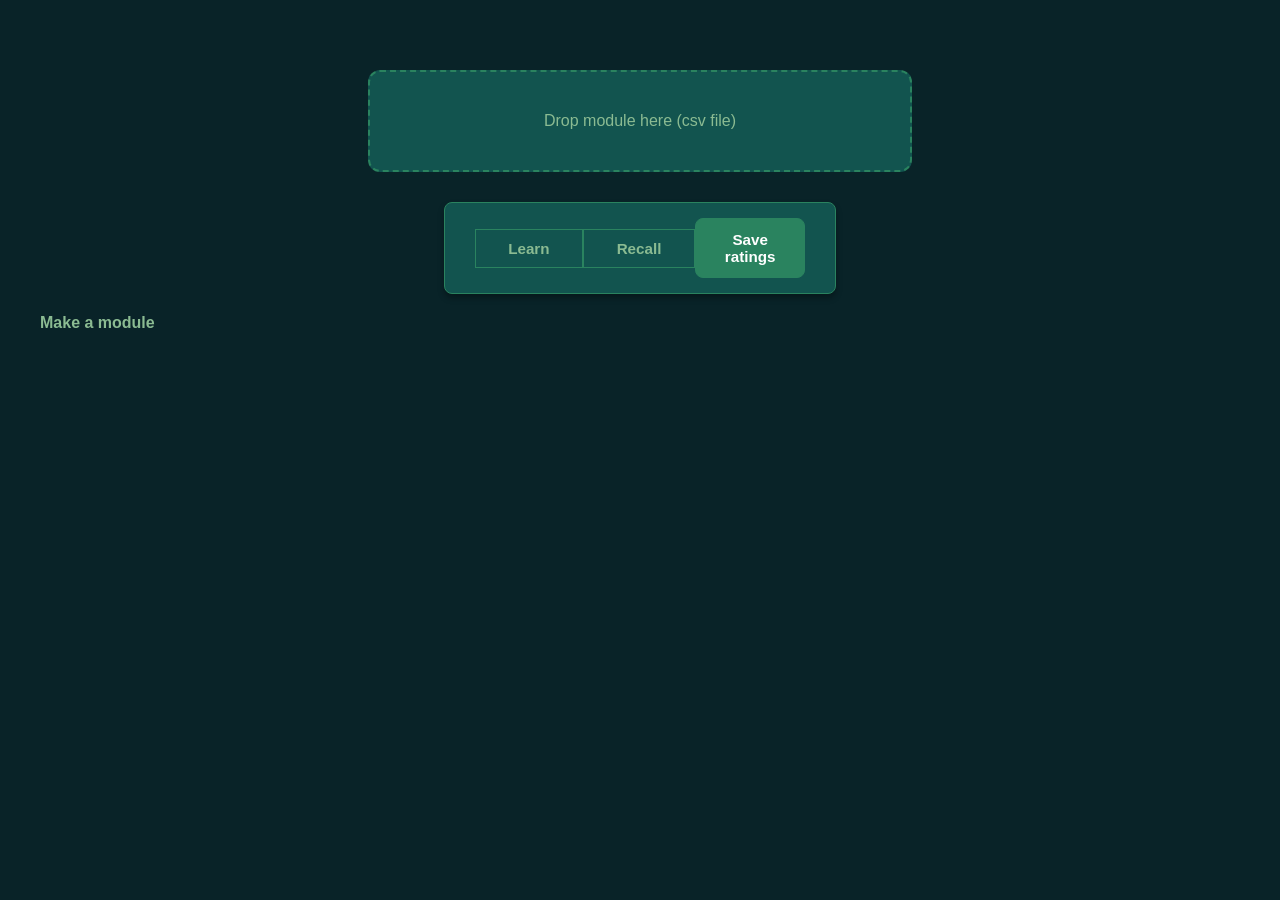
<file: index.html>
<!DOCTYPE html>
<html>
	<head>
		<title>Learn</title>
		<meta charset="UTF-8" />
		<meta name="viewport" content="width=device-width" />
		<script  src="read.js" defer></script>
		<link rel="stylesheet" href="style.css">	
	</head>
	<body>
		<link rel="stylesheet" href="https://cdnjs.cloudflare.com/ajax/libs/font-awesome/4.7.0/css/font-awesome.min.css">


		<div id="drop-zone" class="drop-zone">Drop module here (csv file)</div>
		
		<div id="learnMode" class="learnMode">
		<table class="options">
		
		<tr>
			<th id="learn">Learn</th>
			<th id="recall">Recall</th>
		</tr>
		
		</table>
		<button id="saveButton">Save ratings</button>
		</div>
		
		<div id="cards"></div>
		
		<a href="translate.html">Make a module</a>
	</body>
</html>
</file>
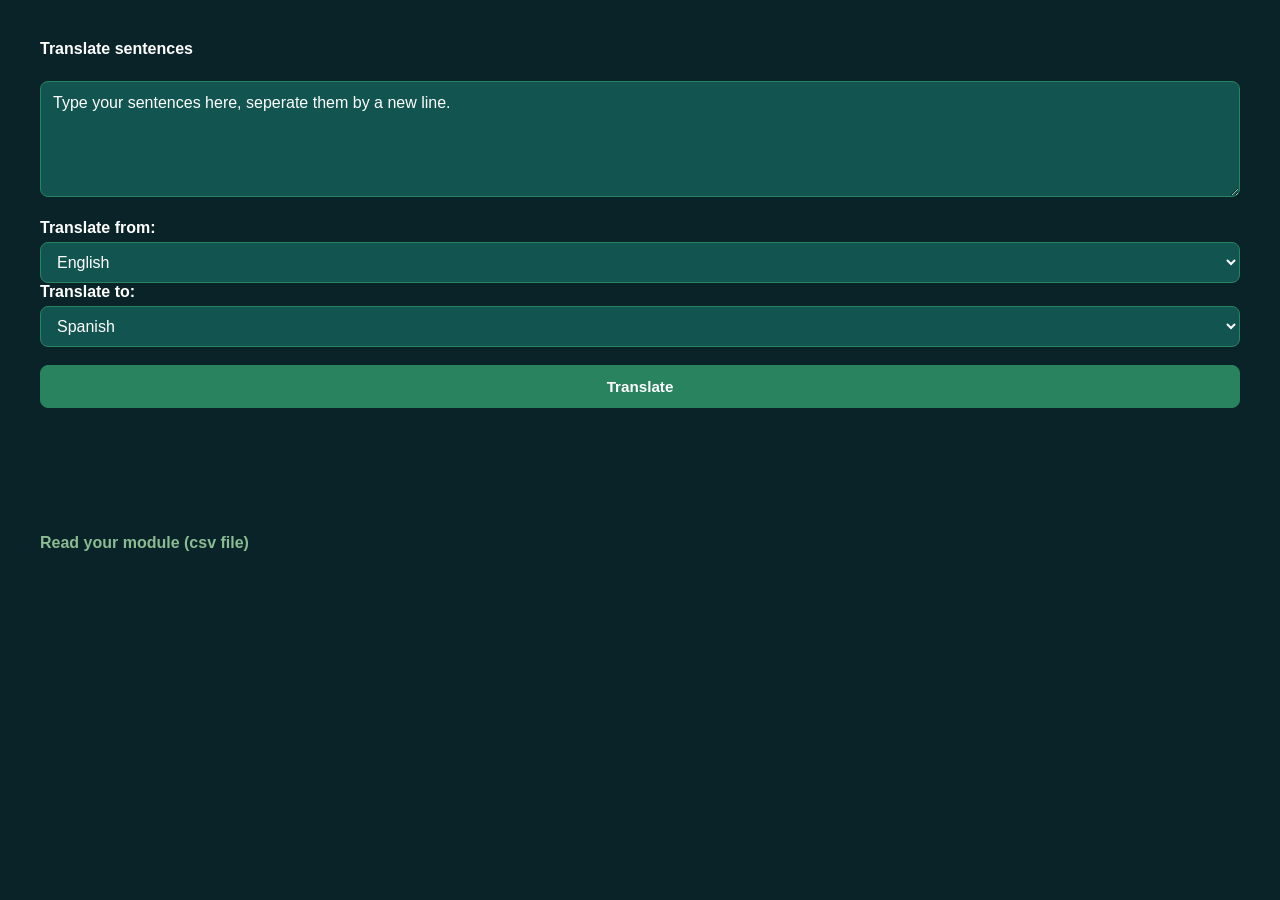
<file: translate.html>
<!DOCTYPE html>
<html lang="en-US">
	<head>
		<title>Translate</title>
		<meta charset="UTF-8" />
		<meta name="viewport" content="width=device-width" />
		<script src="translate.js"></script>
		<link rel="stylesheet" href="style.css">	
	</head>
	<body>
	
		<label for="sentences">Translate sentences</label> <br><br>	
		
		<textarea id="sentences" name="sentences" rows="5" cols="33">Type your sentences here, seperate them by a new line.</textarea> <br><br>
		
		<label for="source">Translate from: </label>
		<select id="source" name="source">
		  <option value="en">English</option>
		  <option value="es">Spanish</option>
		  <option value="sr">Serbian</option>
		  <option value="de">German</option>
		  <option value="ru">Russian</option>
		  <option value="gr">Greek</option>
		  
		</select>	<br>
		
		<label for="target">Translate to: </label>
		<select id="target" name="target">
		  <option value="es">Spanish</option>
		  <option value="sr">Serbian</option>
		  <option value="en">English</option>
		  <option value="de">German</option>
		  <option value="ru">Russian</option>
		  <option value="el">Greek</option>
		  
		</select> <br><br>
		
		<button id="submit" type="submit" onclick="startTranslate()">Translate</button> <br><br><br><br><br><br><br><br>
		
		<a href="index.html">Read your module (csv file)</a>
	</body>
</html>
</file>
<file: style.css>
/* Primjena glavne tamne pozadine na čitavu stranicu i tekst */
html, body {
    background-color: #092328;
    color: #8BBB92;
    font-family: -apple-system, BlinkMacSystemFont, "Segoe UI", Roboto, Helvetica, Arial, sans-serif;
    margin: 0;
    padding: 20px;
}

/* Kontejner za dugmad kako bi bila uredno poređana */
.button-container {
    display: flex;
    justify-content: center;
    gap: 10px;
    margin-bottom: 20px;
}

/* Zajednički, čist stil za sva dugmad */
#saveButton, #learn, #recall {
    background-color: #12544F;
    color: #8BBB92;
    border: 1px solid #2A835F;
    border-radius: 8px;
    padding: 12px 24px;
    font-size: 0.95rem;
    font-weight: 600;
    cursor: pointer;
    transition: all 0.2s ease;
    user-select: none;
}

/* Hover efekat za komandnu dugmad */
#learn:hover, #recall:hover {
    background-color: #2A835F;
    color: #ffffff;
    border-color: #8BBB92;
}

/* Moderan, istaknut izgled za Save Button koji se ne kolje sa paletom */
#saveButton {
    background-color: #2A835F;
    color: #ffffff;
    border-color: #2A835F;
}

#saveButton:hover {
    background-color: #349c72;
    border-color: #8BBB92;
    box-shadow: 0 0 12px rgba(139, 187, 146, 0.3);
}

/* Klik efekat za sva dugmad */
#saveButton:active, #learn:active, #recall:active {
    transform: scale(0.97);
}

/* Kartice */
.card {
    position: relative; 
    background-color: #12544F;
    border-radius: 10px;
    padding: 20px;
    box-shadow: 0 4px 12px rgba(0, 0, 0, 0.3);
    border: 1px solid #2A835F;
    transition: transform 0.2s ease, box-shadow 0.2s ease, border-color 0.2s ease;
    user-select: none;
    cursor: default;
    margin-bottom: 15px;
}

.card:hover {
    transform: translateY(-4px);
    box-shadow: 0 8px 20px rgba(0, 0, 0, 0.5);
    border-color: #8BBB92;
}

/* Redni broj kartice u ćošku */
.card p:first-of-type {
    position: absolute;
    top: 12px;
    right: 15px;
    color: #2A835F;       
    font-size: 0.85rem;   
    font-weight: 700;     
    margin: 0;
    font-family: monospace; 
}

/* Glavni tekst (Original) */
.card p:nth-of-type(2) {
    color: #ffffff;
    font-size: 1.15rem;
    font-weight: 600;
    margin: 15px 0 0 0; 
}

/* Sekundarni tekst (Prevod) */
.card p:last-of-type {
    color: #8BBB92;
    font-size: 1rem;
    font-weight: 400;
    font-style: italic;
    margin: 0;
}

/* Drop zona za CSV */
.drop-zone {
    max-width: 500px;
    margin: 30px auto;
    padding: 40px 20px;
    display: flex;
    flex-direction: column;
    align-items: center;
    justify-content: center;
    background-color: #12544F;
    border: 2px dashed #2A835F;
    border-radius: 12px;
    text-align: center;
    transition: all 0.2s ease;
    user-select: none;
    cursor: pointer;
}

.drop-zone.drag-over {
    border-color: #8BBB92;
    background-color: #16615b;
    transform: scale(1.02);
}

.drop-zone p {
    color: #8BBB92;
    font-size: 1.1rem;
    font-weight: 500;
    margin: 0;
}

.dropLoadedFile {
    display: none;
}

/* Modovi rada (Learn / Recall tabela) */
.learnMode, #learnMode {
  display: flex;
  justify-content: center;
  align-items: center;
  background-color: #12544F;
  border-radius: 8px;
  padding: 15px 30px;
  box-shadow: 0 4px 6px rgba(0, 0, 0, 0.3);
  max-width: fit-content;
  margin: 20px auto;
  border: 1px solid #2A835F;
}

#learnMode table.options {
  border-collapse: collapse;
  width: 100%;
}

#learnMode table.options th {
  padding: 10px 25px;
  cursor: pointer;
  color: #8BBB92;
  transition: color 0.2s ease;
  text-align: center;
}

#learnMode table.options th:first-child {
  border-right: 2px solid #2A835F;
}

#learnMode table.options th:hover {
  color: #ffffff;
}

/* Zvjezdice za ocjenjivanje */
.fa-star {
    color: #092328; /* Prazna zvijezda se stapa sa pozadinom ekrana */
    text-shadow: 0 0 1px #2A835F; /* Ivica oko prazne zvijezde */
    cursor: pointer;
    margin: 15px 2px 0 2px;
    font-size: 1.2rem;
    transition: color 0.1s ease;
}

.checked {
  color: #8BBB92 !important; /* Ispunjena zvijezda svijetli */
  text-shadow: none;
}
/* Stil za sve samostalne linkove na stranici */
a {
    color: #8BBB92; /* Svijetlo zelena iz tvoje palete */
    text-decoration: none; /* Uklanja ružnu podvučenu liniju */
    font-weight: 600;
    transition: color 0.2s ease, border-bottom 0.2s ease;
    border-bottom: 1px dashed transparent; /* Suptilna priprema za hover */
    cursor: pointer;
}

/* Hover efekat kada se pređe mišem preko linka */
a:hover {
    color: #ffffff; /* Tekst posvijetli u bijelo */
    border-bottom: 1px solid #8BBB92; /* Pojavljuje se čista linija ispod */
}

/* Ako se link nalazi unutar nekog teksta/paragrafa da ga malo istakne */
p a {
    color: #8BBB92;
    border-bottom: 1px dashed #2A835F;
}

p a:hover {
    color: #ffffff;
    border-bottom: 1px solid #8BBB92;
}
/* Stil za labele (tekst iznad polja) */
label {
    color: #ffffff;
    font-weight: 600;
    font-size: 1rem;
    display: inline-block;
    margin-bottom: 5px;
}

/* Stil za veliko polje za unos teksta */
textarea {
    width: 100%;
    box-sizing: border-box;
    background-color: #12544F;
    color: #ffffff;
    border: 1px solid #2A835F;
    border-radius: 8px;
    padding: 12px;
    font-size: 1rem;
    font-family: inherit;
    resize: vertical;
    transition: border-color 0.2s ease, box-shadow 0.2s ease;
}

textarea:focus {
    outline: none;
    border-color: #8BBB92;
    box-shadow: 0 0 8px rgba(139, 187, 146, 0.2);
}

/* Stil za padajuće menije */
select {
    width: 100%;
    background-color: #12544F;
    color: #ffffff;
    border: 1px solid #2A835F;
    border-radius: 8px;
    padding: 10px 12px;
    font-size: 1rem;
    cursor: pointer;
    outline: none;
    transition: border-color 0.2s ease;
}

select:focus {
    border-color: #8BBB92;
}

/* Izgled opcija unutar padajućeg menija */
select option {
    background-color: #092328;
    color: #ffffff;
}

/* Stil za Translate dugme */
button#submit {
    width: 100%;
    background-color: #2A835F;
    color: #ffffff;
    border: 1px solid #2A835F;
    border-radius: 8px;
    padding: 12px 24px;
    font-size: 0.95rem;
    font-weight: 600;
    cursor: pointer;
    transition: all 0.2s ease;
    user-select: none;
}

button#submit:hover {
    background-color: #349c72;
    border-color: #8BBB92;
    box-shadow: 0 0 12px rgba(139, 187, 146, 0.3);
}

button#submit:active {
    transform: scale(0.98);
}
</file>
